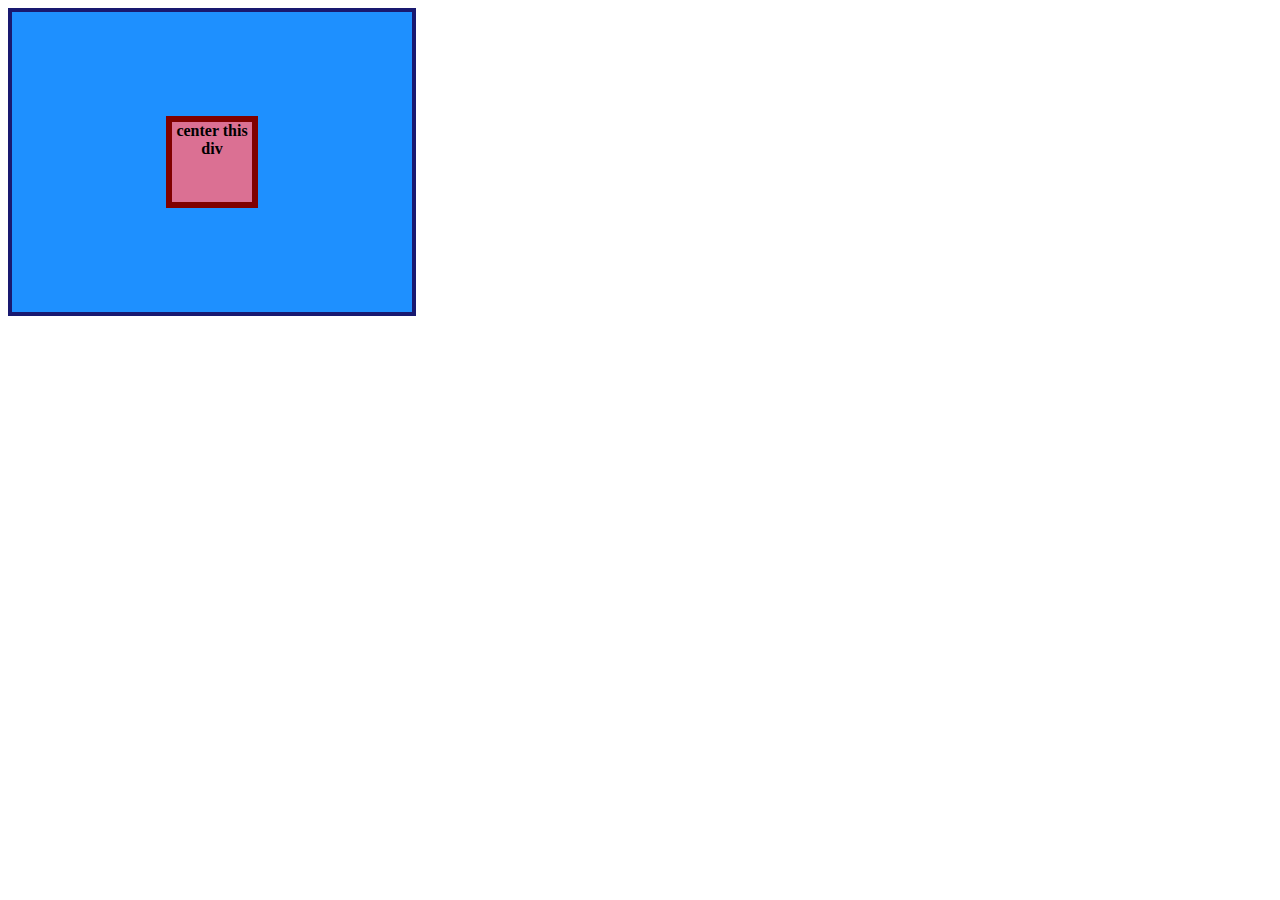
<file: 01-flex-center/index.html>
<!DOCTYPE html>
<html lang="en">
  <head>
    <meta charset="UTF-8">
    <meta http-equiv="X-UA-Compatible" content="IE=edge">
    <meta name="viewport" content="width=device-width, initial-scale=1.0">
    <title>CENTER THIS DIV</title>
    <link rel="stylesheet" href="style.css">
  </head>


  
  <body>
    <div class="container">
      <div class="box">center this div</div>
    </div>
  </body>
</html>
</file>
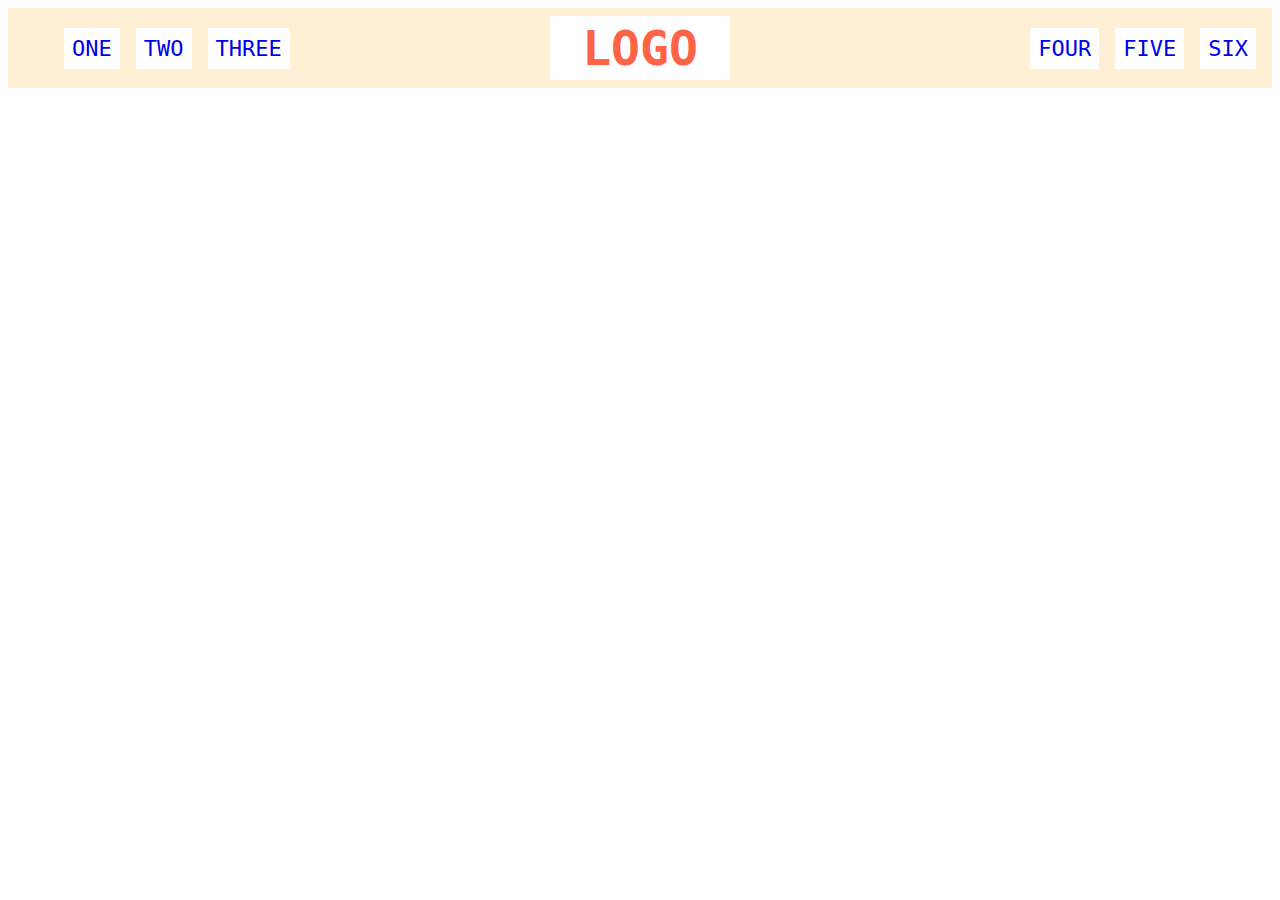
<file: 02-flex-header/index.html>
<!DOCTYPE html>
<html lang="en">
  <head>
    <meta charset="UTF-8">
    <meta http-equiv="X-UA-Compatible" content="IE=edge">
    <meta name="viewport" content="width=device-width, initial-scale=1.0">
    <title>Flex Header</title>
    <link rel="stylesheet" href="style.css">
  </head>


  <body>
    <div class="header">
      
      <div class="left-links">
        <ul>
          <li><a href="#">ONE</a></li>
          <li><a href="#">TWO</a></li>
          <li><a href="#">THREE</a></li>
        </ul>
      </div>

      <div class="logo">LOGO</div>
      
      <div class="right-links">
        <ul>
          <li><a href="#">FOUR</a></li>
          <li><a href="#">FIVE</a></li>
          <li><a href="#">SIX</a></li>
        </ul>
      </div>

    </div>
  </body>
</html>
</file>
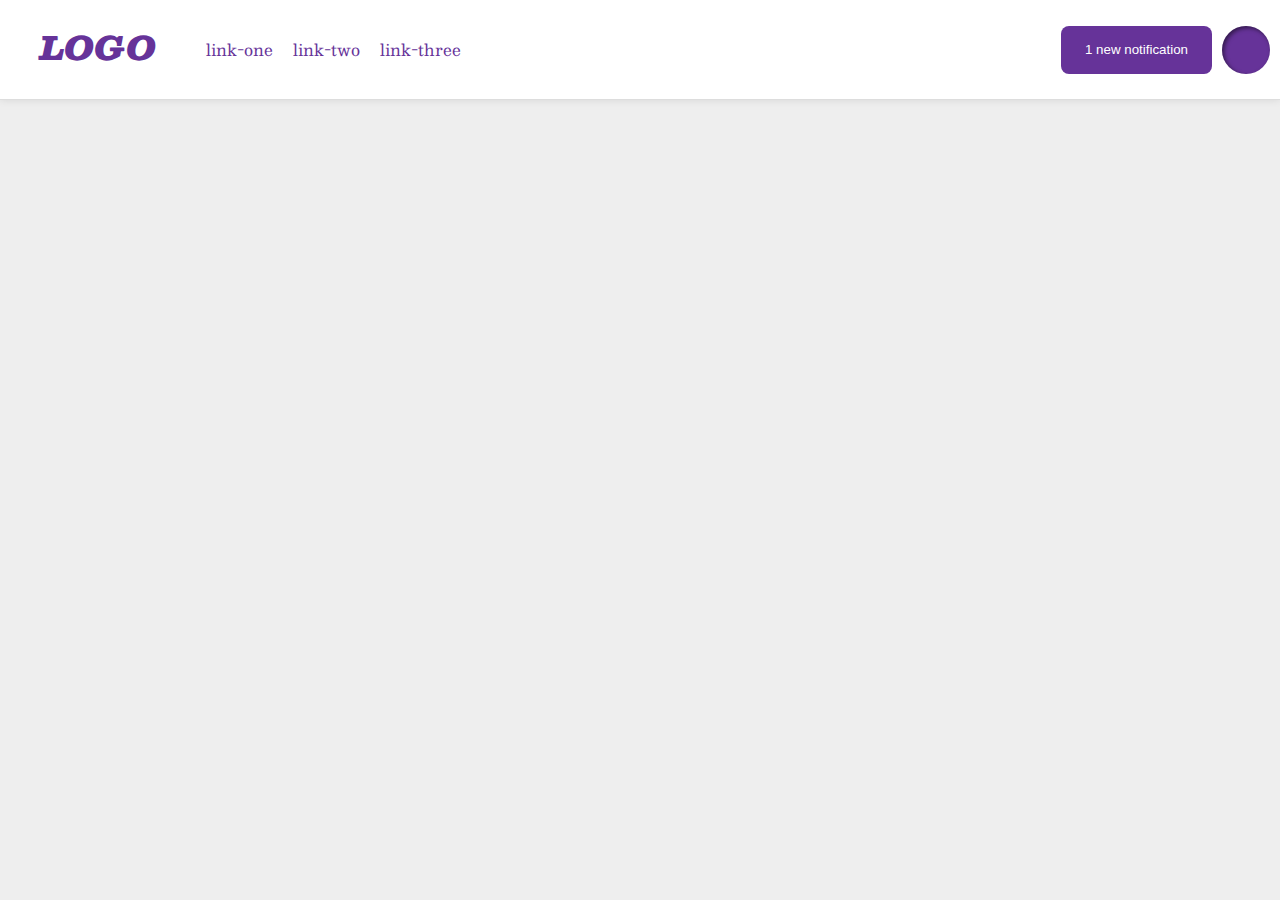
<file: 03-flex-header-2/index.html>
<!DOCTYPE html>
<html lang="en">
  <head>
    <meta charset="UTF-8">
    <meta http-equiv="X-UA-Compatible" content="IE=edge">
    <meta name="viewport" content="width=device-width, initial-scale=1.0">
    <title>Flex Header 2</title>
    <link rel="stylesheet" href="style.css">
  </head>

  <body>
    <div class="header">
      <div class="container1">
        <div class="logo">
        LOGO
      </div>
      <ul class="links">
        <li><a href="google.com">link-one</a></li>
        <li><a href="google.com">link-two</a></li>
        <li><a href="google.com">link-three</a></li>
      </ul>
      </div>

    <div class="container2">
      <button class="notifications">
        1 new notification
      </button>
      <div class="profile-image"></div>
    </div>
    </div>
  </body>

</html>
</file>
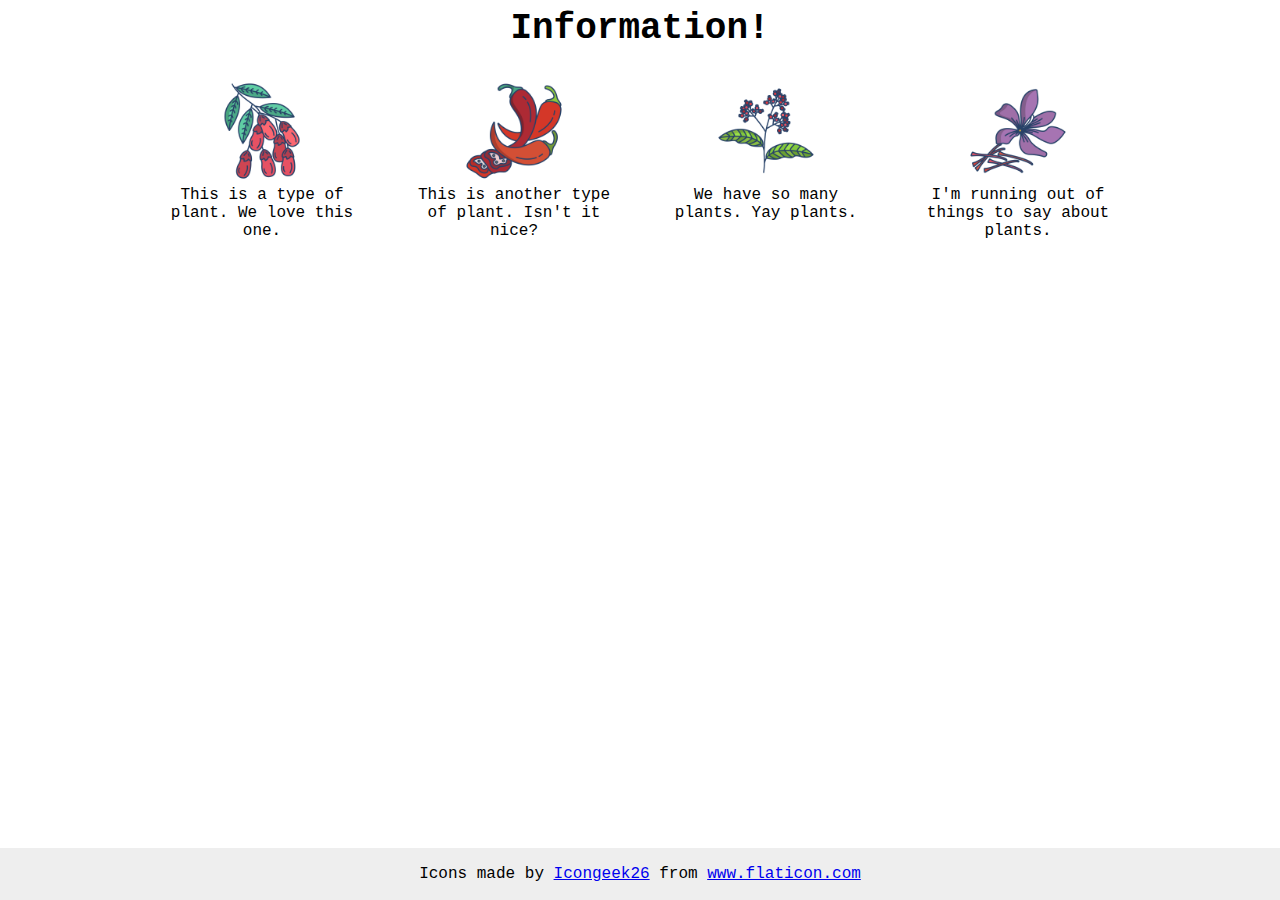
<file: 04-flex-information/index.html>
<!DOCTYPE html>
<html lang="en">
  <head>
    <meta charset="UTF-8">
    <meta http-equiv="X-UA-Compatible" content="IE=edge">
    <meta name="viewport" content="width=device-width, initial-scale=1.0">
    <title>Information</title>
    <link rel="stylesheet" href="style.css">
  </head>


  <body>
    <div class="title">Information!</div>

    <div class="container">
      <div class="media">
        <img src="./images/barberry.png" alt="barberry">
        <div class="text">This is a type of plant. We love this one.</div>
      </div>

      <div class="media">
        <img src="./images/chilli.png" alt="chili">
        <div class="text">This is another type of plant. Isn't it nice?</div>
      </div>

      <div class="media">
        <img src="./images/pepper.png" alt="pepper">
        <div class="text">We have so many plants. Yay plants.</div>
      </div>

      <div class="media">
        <img src="./images/saffron.png" alt="saffron">
        <div class="text">I'm running out of things to say about plants.</div>
      </div>
    </div>
    <!-- disregard this section, it's here to give attribution to the creator of these icons -->
    <div class="footer">
      <div>Icons made by <a href="https://www.flaticon.com/authors/icongeek26" title="Icongeek26">Icongeek26</a> from <a href="https://www.flaticon.com/" title="Flaticon">www.flaticon.com</a></div>
    </div>
  </body>


</html>
</file>
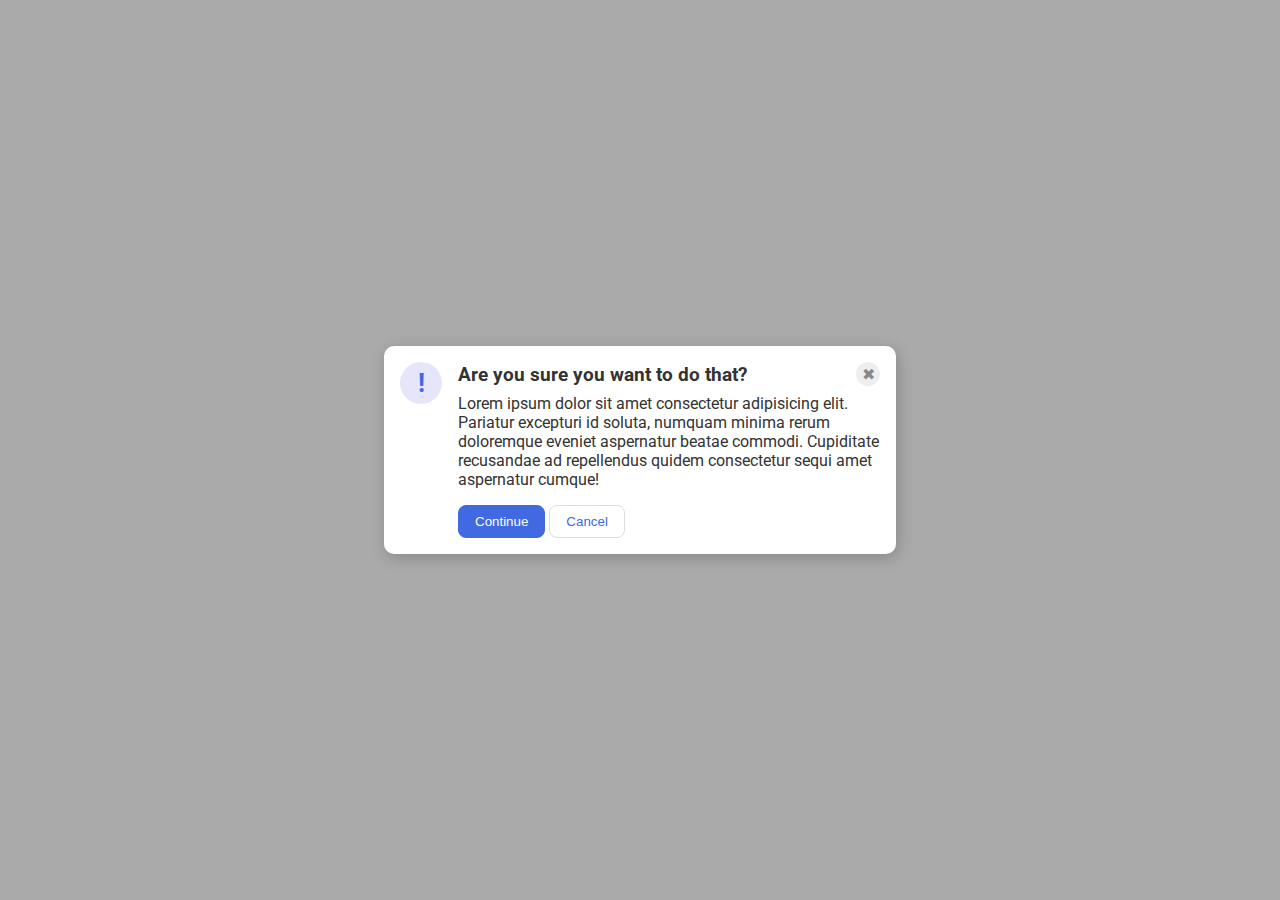
<file: 05-flex-modal/index.html>
<!DOCTYPE html>
<html lang="en">
  <head>
    <meta charset="UTF-8">
    <meta http-equiv="X-UA-Compatible" content="IE=edge">
    <meta name="viewport" content="width=device-width, initial-scale=1.0">
    <link rel="stylesheet" href="style.css">
    <title>Modal</title>
  </head>


  <body>
    <div class="modal">
      <div class="left">
        <div class="icon">!</div>
      </div>

      <div class="right">
        <div class="header">Are you sure you want to do that?<div class="close-button">✖</div></div>
        <div class="text">Lorem ipsum dolor sit amet consectetur adipisicing elit. Pariatur excepturi id soluta, numquam minima rerum doloremque eveniet aspernatur beatae commodi. Cupiditate recusandae ad repellendus quidem consectetur sequi amet aspernatur cumque!</div>
        <button class="continue">Continue</button>
        <button class="cancel">Cancel</button>
      </div>
    </div>
  </body>
</html>
</file>
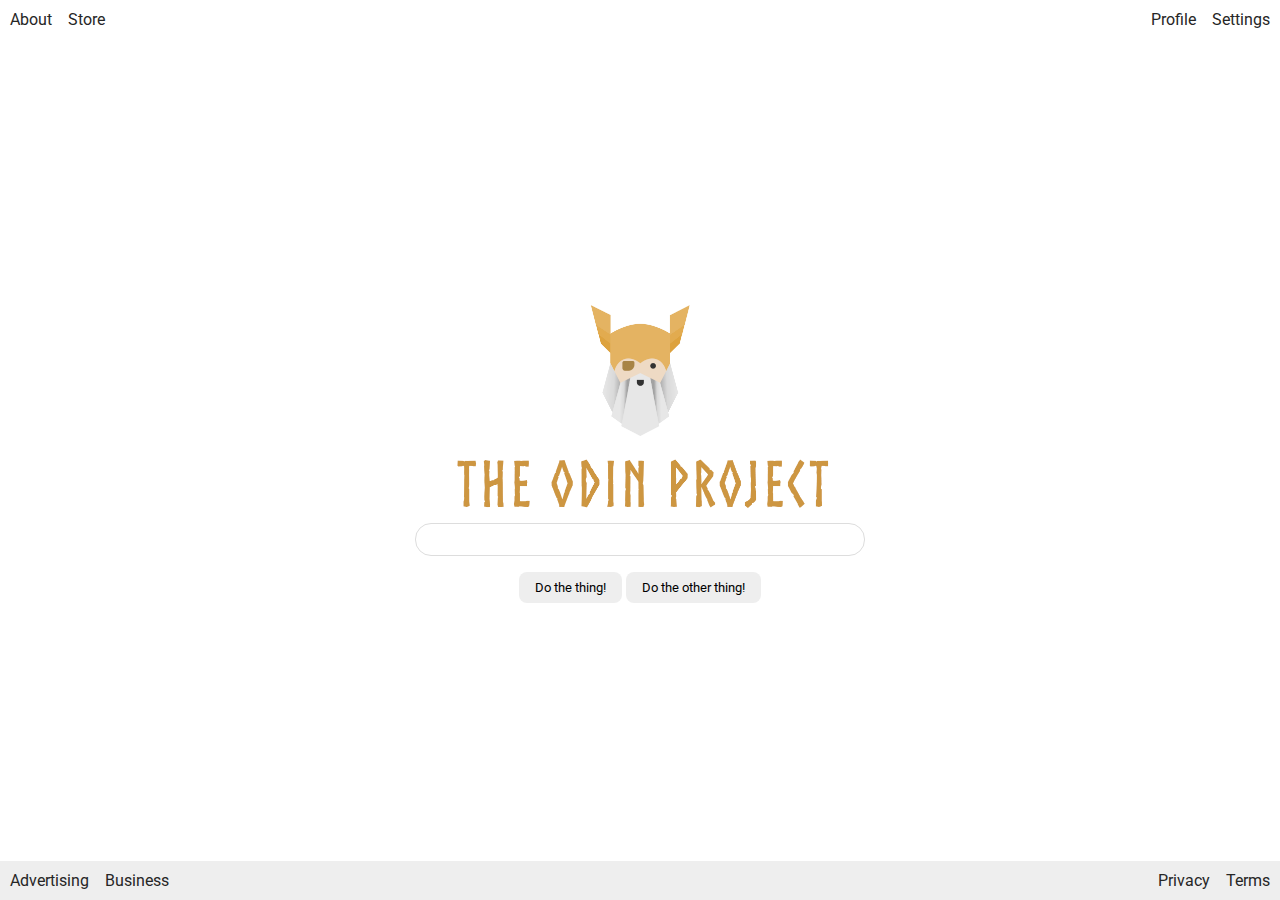
<file: 06-flex-layout/index.html>
<!DOCTYPE html>
<html lang="en">
  <head>
    <meta charset="UTF-8">
    <meta http-equiv="X-UA-Compatible" content="IE=edge">
    <meta name="viewport" content="width=device-width, initial-scale=1.0">
    <title>LAYOUT</title>
    <link rel="stylesheet" href="./style.css">
  </head>


  <body>
    <div class="header">
      <ul class="left-links">
        <li><a href="#">About</a></li>
        <li><a href="#">Store</a></li>
      </ul>
      <ul class="right-links">
        <li><a href="#">Profile</a></li>
        <li><a href="#">Settings</a></li>
      </ul>
    </div>

    <div class="content">
      <img src="./images/logo.png" alt="Project logo. Represents odin with the project name.">
      <div class="input">
        <input type="text">
      </div>
      <div class="buttons">
        <button>Do the thing!</button>
        <button>Do the other thing!</button>
      </div>
    </div>

    <div class="footer">
      <ul class="left-links">
        <li><a href="#">Advertising</a></li>
        <li><a href="#">Business</a></li>
      </ul>
      <ul class="right-links">
        <li><a href="#">Privacy</a></li>
        <li><a href="#">Terms</a></li>
      </ul>
    </div>
    
  </body>
</html>
</file>
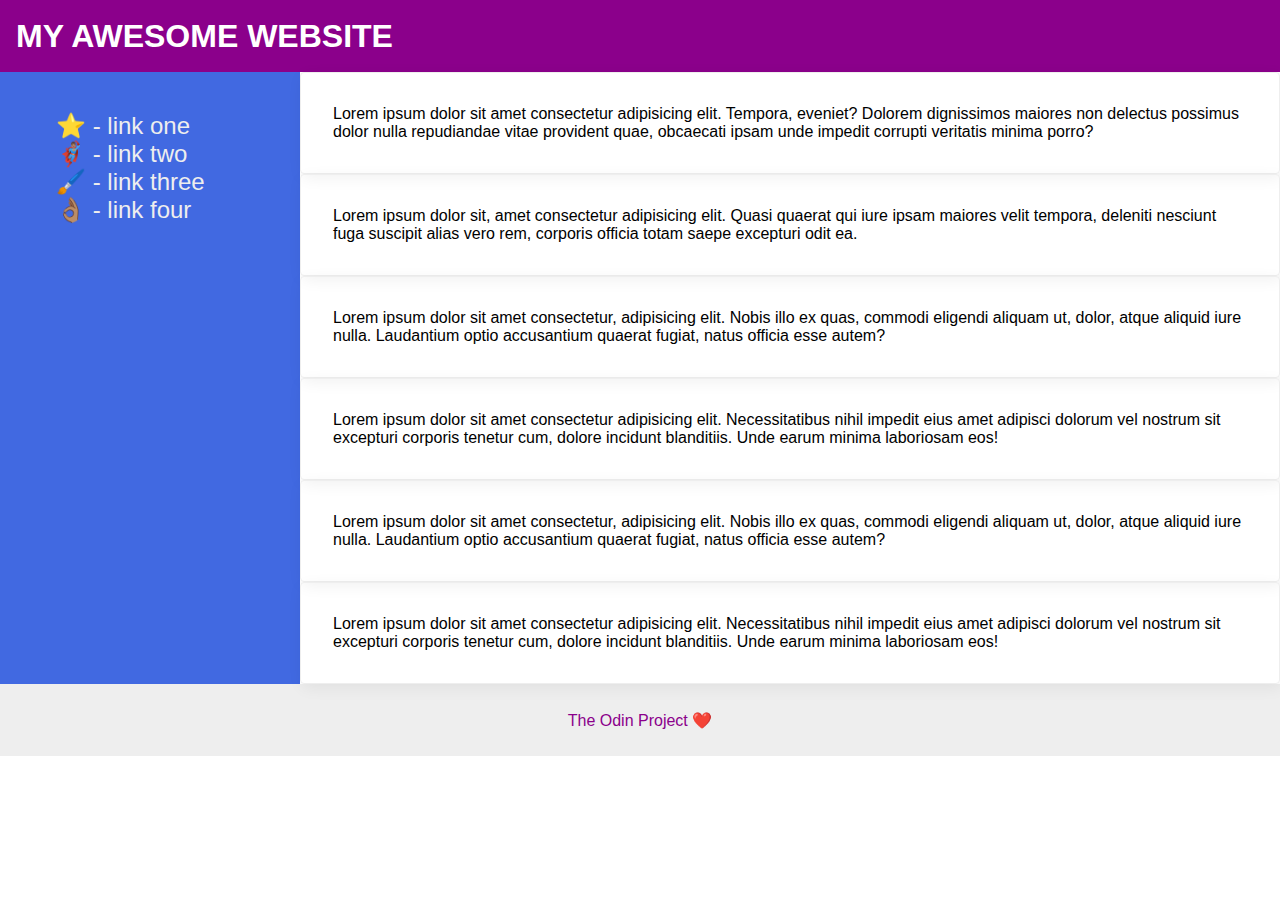
<file: 07-flex-layout-2/index.html>
<!DOCTYPE html>
<html lang="en">
  <head>
    <meta charset="UTF-8">
    <meta http-equiv="X-UA-Compatible" content="IE=edge">
    <meta name="viewport" content="width=device-width, initial-scale=1.0">
    <title>The Holy Grail</title>
    <link rel="stylesheet" href="style.css">
  </head>
  <body>
    <div class="header">
      MY AWESOME WEBSITE
    </div>
    
    <div class = "content">
        <div class="sidebar">
            <ul>
                <li><a href="#">⭐ - link one</a></li>
                <li><a href="#">🦸🏽‍♂️ - link two</a></li>
                <li><a href="#">🖌️ - link three</a></li>
                <li><a href="#">👌🏽 - link four</a></li>
            </ul>
        </div>
        
        <div class="cardspace">
            <div class="card">Lorem ipsum dolor sit amet consectetur adipisicing elit. Tempora, eveniet? Dolorem dignissimos maiores non delectus possimus dolor nulla repudiandae vitae provident quae, obcaecati ipsam unde impedit corrupti veritatis minima porro?</div>
            <div class="card">Lorem ipsum dolor sit, amet consectetur adipisicing elit. Quasi quaerat qui iure ipsam maiores velit tempora, deleniti nesciunt fuga suscipit alias vero rem, corporis officia totam saepe excepturi odit ea.</div>
            <div class="card">Lorem ipsum dolor sit amet consectetur, adipisicing elit. Nobis illo ex quas, commodi eligendi aliquam ut, dolor, atque aliquid iure nulla. Laudantium optio accusantium quaerat fugiat, natus officia esse autem?</div>
            <div class="card">Lorem ipsum dolor sit amet consectetur adipisicing elit. Necessitatibus nihil impedit eius amet adipisci dolorum vel nostrum sit excepturi corporis tenetur cum, dolore incidunt blanditiis. Unde earum minima laboriosam eos!</div>
            <div class="card">Lorem ipsum dolor sit amet consectetur, adipisicing elit. Nobis illo ex quas, commodi eligendi aliquam ut, dolor, atque aliquid iure nulla. Laudantium optio accusantium quaerat fugiat, natus officia esse autem?</div>
            <div class="card">Lorem ipsum dolor sit amet consectetur adipisicing elit. Necessitatibus nihil impedit eius amet adipisci dolorum vel nostrum sit excepturi corporis tenetur cum, dolore incidunt blanditiis. Unde earum minima laboriosam eos!</div>
        </div>
    </div>
    <div class="footer">
      The Odin Project ❤️
    </div>
  </body>
</html>
</file>
<file: 01-flex-center/style.css>
.container {
    background: dodgerblue;
    border: 4px solid midnightblue;
    width: 400px;
    height: 300px;
    display: flex;
    /*The following commands center the box in the middle, the former for the primary axis and the latter for the cross-axis */
    justify-content: center;
    align-items: center;
  }
  
  .box {
    background: palevioletred;
    font-weight: bold;
    text-align: center;
    border: 6px solid maroon;
    width: 80px;
    height: 80px;
  }
</file>
<file: 02-flex-header/style.css>
.header  {
    font-family: monospace;
    background: papayawhip;
    display: flex;
    justify-content: space-between;
    align-items: center;
    padding: 8px;
  }
 
  .logo {
    font-size: 48px;
    font-weight: 900;
    color: tomato;
    background: white;
    padding: 4px 32px;
  }
  
  ul {
    /* this removes the dots on the list items*/
    list-style-type: none;
    display: flex;
  }

  a {
    font-size: 22px;
    background: white;
    padding: 8px;
    margin: 8px;
    /* this removes the line under the links */
    text-decoration: none;
  }



  /* This is what I was doing wrong instead of modifying the ul type
  .left-links ul{
    display: flex;
  }


  .right-links ul{
    display: flex;
    justify-content: space-around;
  }
</file>
<file: 03-flex-header-2/style.css>
/* this is some magical font-importing.  
you'll learn about it later. */
@import url('https://fonts.googleapis.com/css2?family=Besley:ital,wght@0,400;1,900&display=swap');

body {
  margin: 0;
  background: #eee;
  font-family: Besley, serif;
}

.header {
  background: white;
  border-bottom: 1px solid #ddd;
  box-shadow: 0 0 8px rgba(0,0,0,.1);
  display: flex;
  align-items: center;
  justify-content: space-between;
}

.profile-image {
  background: rebeccapurple;
  box-shadow: inset 2px 2px 4px rgba(0,0,0,.5);
  border-radius: 50%;
  width: 48px;
  height: 48px;
  margin-left:10px;
}

.logo {
  color: rebeccapurple;
  font-size: 32px;
  font-weight: 900;
  font-style: italic;
}

button {
  border: none;
  border-radius: 8px;
  background: rebeccapurple;
  color: white;
  padding: 8px 24px;
}

a {
  /* this removes the line under our links */
  text-decoration: none;
  color: rebeccapurple;
}

ul {
  list-style-type: none;
}

.container1{
    display: flex;
    margin: 10px;
    margin-left: 30px;
    padding: 10px;
}

.container2{
    display: flex;
    padding-right: 10px;

}

.links{
    display:flex;
}

li{
    padding-left: 10px;
    padding-right: 10px;
}
</file>
<file: 04-flex-information/style.css>
body {
    font-family: 'Courier New', Courier, monospace;
    text-align: center;
  }
  
  img {
    width: 100px;
    height: 100px;
  }
  
  .title {
    font-size: 36px;
    font-weight: 900;
    margin-bottom: 32px;
  }
  
  /* do not edit this footer */
  .footer {
    position: fixed;
    bottom: 0;
    left: 0;
    right: 0;
    height: 52px;
    display: flex;
    align-items: center;
    justify-content: center;
    background: #eee;
  }

  .media{
    max-width: 200px;
  }

  .container{
    display: flex;
    gap: 52px;
    justify-content: center;
  }
</file>
<file: 05-flex-modal/style.css>
@import url('https://fonts.googleapis.com/css2?family=Roboto:wght@400;700&display=swap');

html, body {
  height: 100%;
}

body {
  font-family: Roboto, sans-serif;
  margin: 0;
  background: #aaa;
  color: #333;
  /* I'll give you this one for free lol */
  display: flex;
  align-items: center;
  justify-content: center;
}

.modal {
  background: white;
  width: 480px;
  border-radius: 10px;
  box-shadow: 2px 4px 16px rgba(0,0,0,.2);
  
  display: flex;
  padding: 16px;
  gap:16px;
}

.icon {
  color: royalblue;
  font-size: 26px;
  font-weight: 700;

  display: flex;
  align-items: center;
  justify-content: center;

  background: lavender;

  width: 42px;
  height: 42px;
  border-radius: 50%;
  flex-shrink:0;
}

.header{
    font-weight: bold;
    font-size: larger;

    display: flex;
    align-items: center;
    justify-content: space-between;
    margin-bottom: 8px;
}

.text{
    margin-bottom: 16px;
}

.close-button {
  background: #eee;
  border-radius: 50%;
  color: #888;
  font-weight: 400;
  font-size: 16px;
  height: 24px;
  width: 24px;
  display: flex;
  align-items: center;
  justify-content: center;

}

button {
  padding: 8px 16px;
  border-radius: 8px;
}

button.continue {
  background: royalblue;
  border: 1px solid royalblue;
  color: white;
}

button.cancel {
  background: white;
  border: 1px solid #ddd;
  color: royalblue;
}
</file>
<file: 06-flex-layout/style.css>
@import url('https://fonts.googleapis.com/css2?family=Roboto:wght@400;700&display=swap');

body {
  height: 100vh;
  margin: 0;
  overflow: hidden;
  font-family: Roboto, sans-serif;
  display: flex;
  flex-direction: column;
  justify-content: space-between;
}

img {
  width: 600px;
}

button {
  font-family: Roboto, sans-serif;
  border: none;
  border-radius: 8px;
  background: #eee;
  padding-left: 16px;
  padding-right: 16px;
  padding-top: 8px;
  padding-bottom: 8px;

  /*padding: 10px 16px; is shorthand for the four statements*/
}

input {
  border: 1px solid #ddd;
  border-radius: 16px;
  padding: 8px 24px;
  width: 400px;
  margin-bottom: 16px;
}

a:link{text-decoration: none;}
a:visited{text-decoration: none;}
a:hover{text-decoration: black;}
a:active{text-decoration: none;}
ul{list-style-type: none;}

a{
    color: rgb(38, 38, 38);
}
.header, .footer{
    display: flex;
    justify-content: space-between;
    padding: 10px;
}

.footer{
    background-color: #eee;
}

.left-links,
.right-links{
    display: flex;
    gap: 16px;
    margin:0;
    padding: 0;
}

.content{
    display: flex;
    flex-direction: column;
    align-items: center;
    justify-content: center;
    flex:1;
}


/* Solution
@import url('https://fonts.googleapis.com/css2?family=Roboto:wght@400;700&display=swap');

body {
  height: 100vh;
  margin: 0;
  overflow: hidden;
  font-family: Roboto, sans-serif;
}

img {
  width: 600px;
}

button {
  font-family: Roboto, sans-serif;
  border: none;
  border-radius: 8px;
  background: #eee;
}

input {
  border: 1px solid #ddd;
  border-radius: 16px;
  padding: 8px 24px;
  width: 400px;
  margin-bottom: 16px;
}


body {
  display: flex;
  flex-direction: column;
 
}

button {
  padding: 8px 16px;
}

.content {
  flex: 1;
  display: flex;
  align-items: center;
  justify-content: center;
  flex-direction: column;
}

a {
  color: #666;
  text-decoration: none;
}

.header,
.footer {
  display: flex;
  justify-content: space-between;
  padding: 16px;
}

.footer {
  background: #eee;
}

ul {
  display: flex;
  list-style: none;
  margin: 0;
  padding: 0;
  gap: 16px
}
</file>
<file: 07-flex-layout-2/style.css>
body {
    font-family: -apple-system, BlinkMacSystemFont, 'Segoe UI', Roboto, Oxygen, Ubuntu, Cantarell, 'Open Sans', 'Helvetica Neue', sans-serif;
    margin: 0;
    min-height: 100vh;
  }
  
  a:visited{text-decoration: none;color:#eee}
  a{text-decoration: none;color:#eee}
  a:hover{text-decoration: none;color:#eee}
  a:focus{text-decoration: none;color:#eee}
  a:hover, a:active{text-decoration: none; color:white}


  .header {
    height: 72px;
    background: darkmagenta;
    color: white;
    font-size: 32px;
    font-weight: 900;
    display: flex;
    align-items: center;
    padding-left: 16px;
  }
  
  .footer {
    height: 72px;
    background: #eee;
    color: darkmagenta;
    display: flex;
    justify-content: center;
    align-items: center;
  }
  
  .sidebar {
    width: 300px;
    background: royalblue;
    box-sizing: border-box;
    padding: 16px;
    flex-shrink: 0;
  }
  
  .card {
    border: 1px solid #eee;
    box-shadow: 2px 4px 16px rgba(0,0,0,.06);
    border-radius: 4px;
    padding: 32px;
  }

  .cardspace{
    display: flex;
    flex-wrap: wrap;
  }
  
  .content{
    display: flex;
  }

  ul{
    font-size: 24px;
    color: white;
    list-style: none;
  }
</file>
